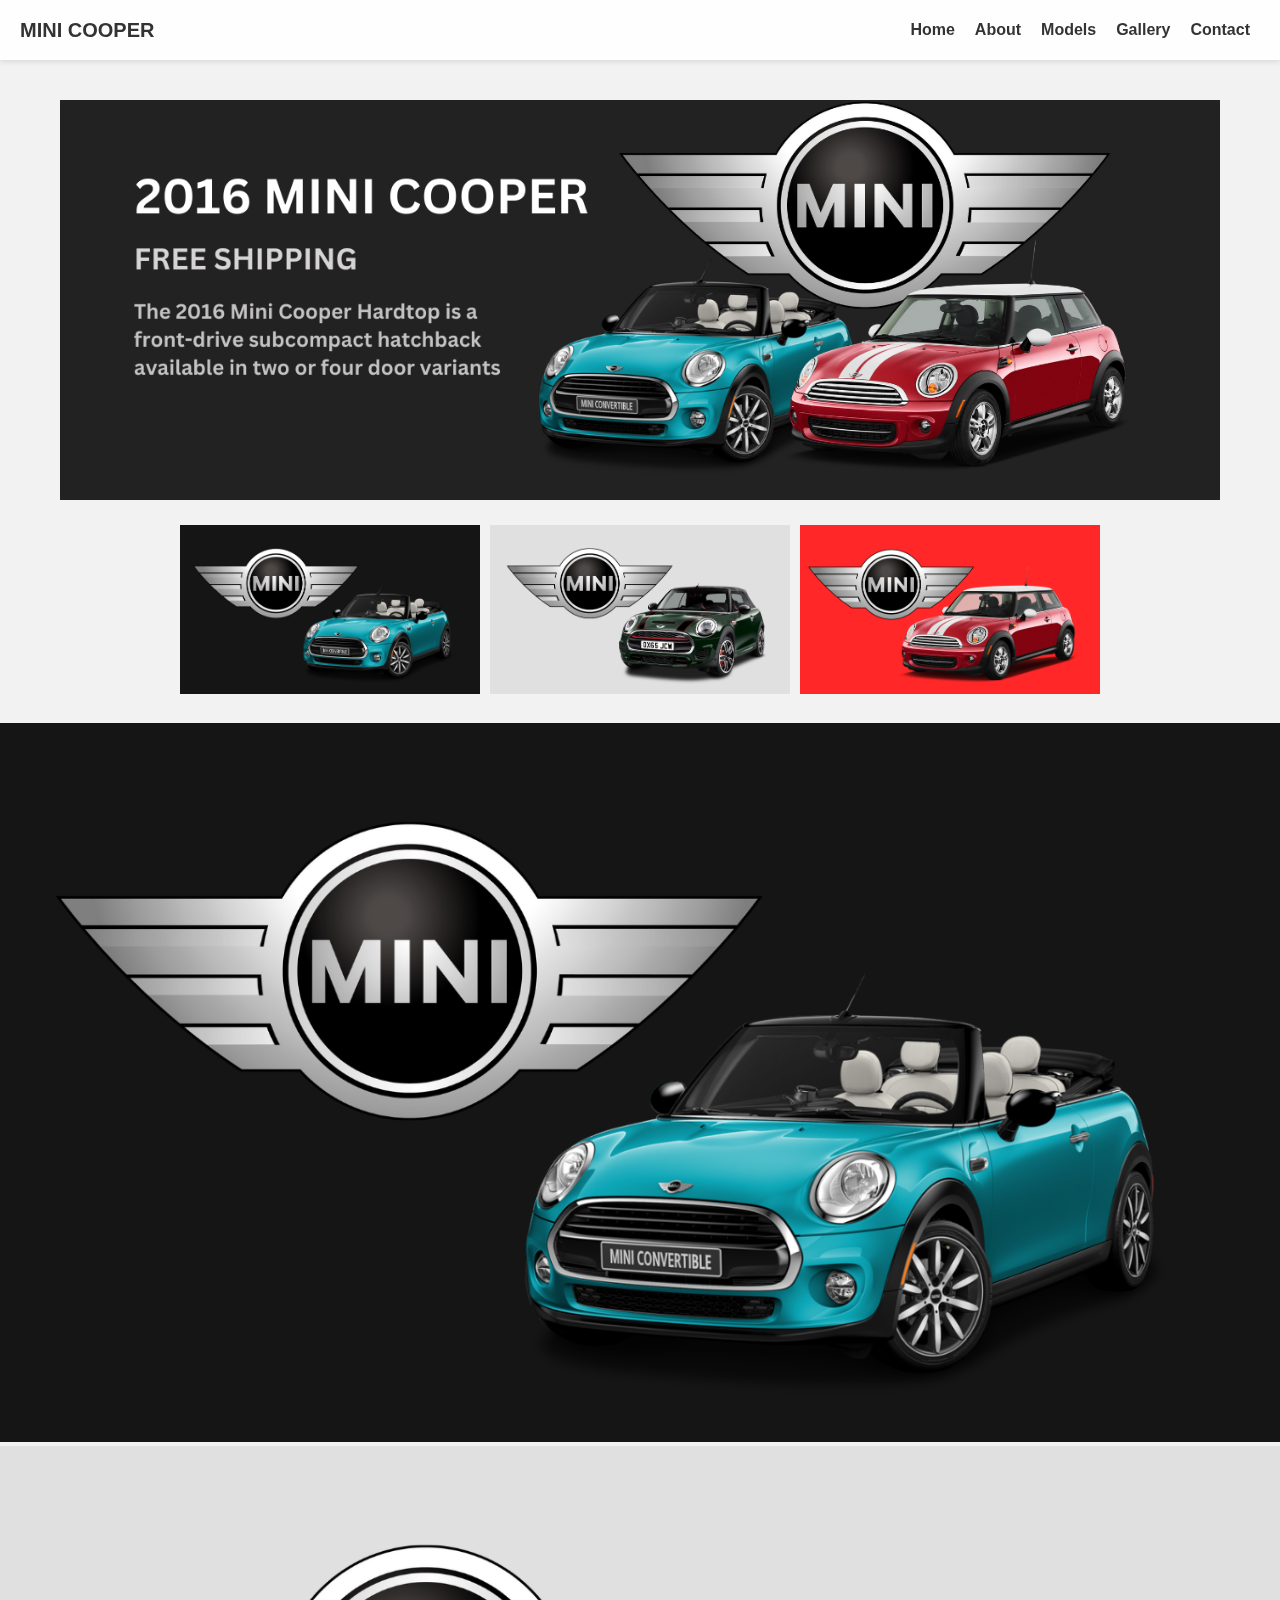
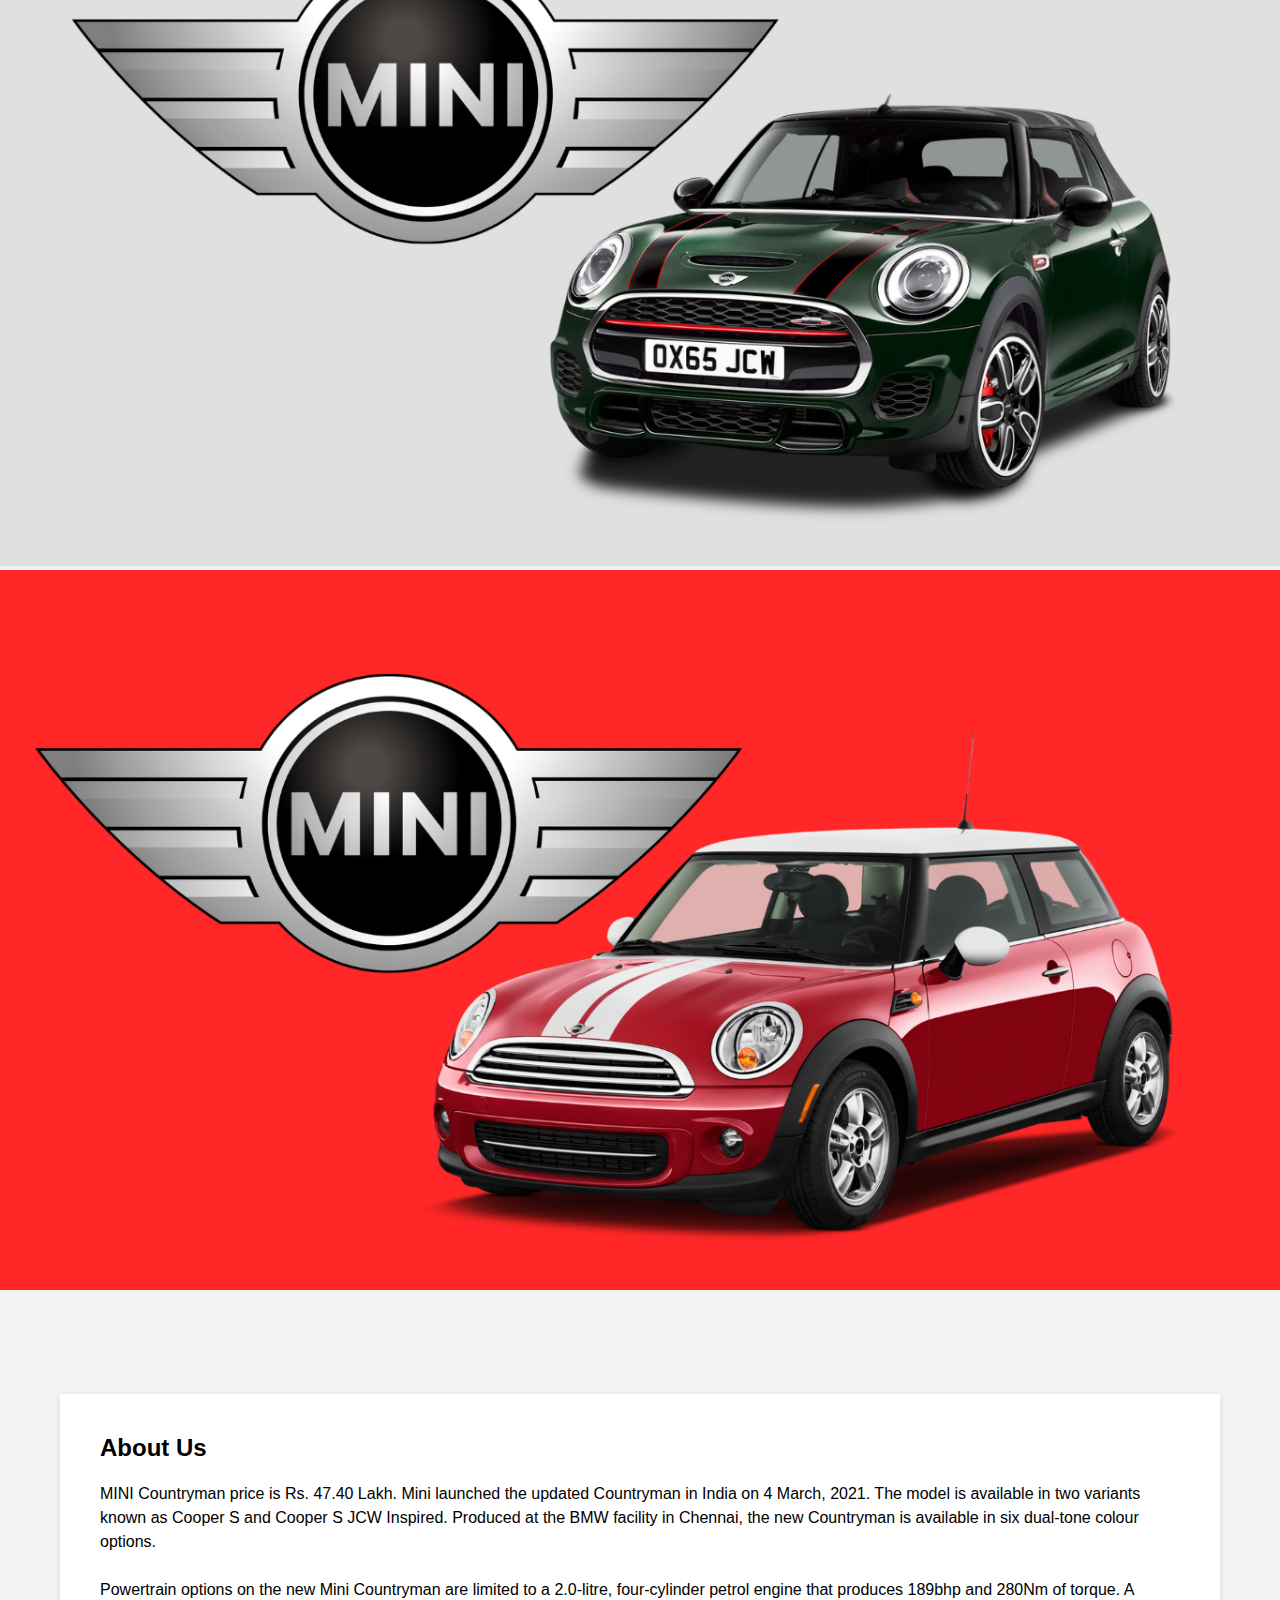
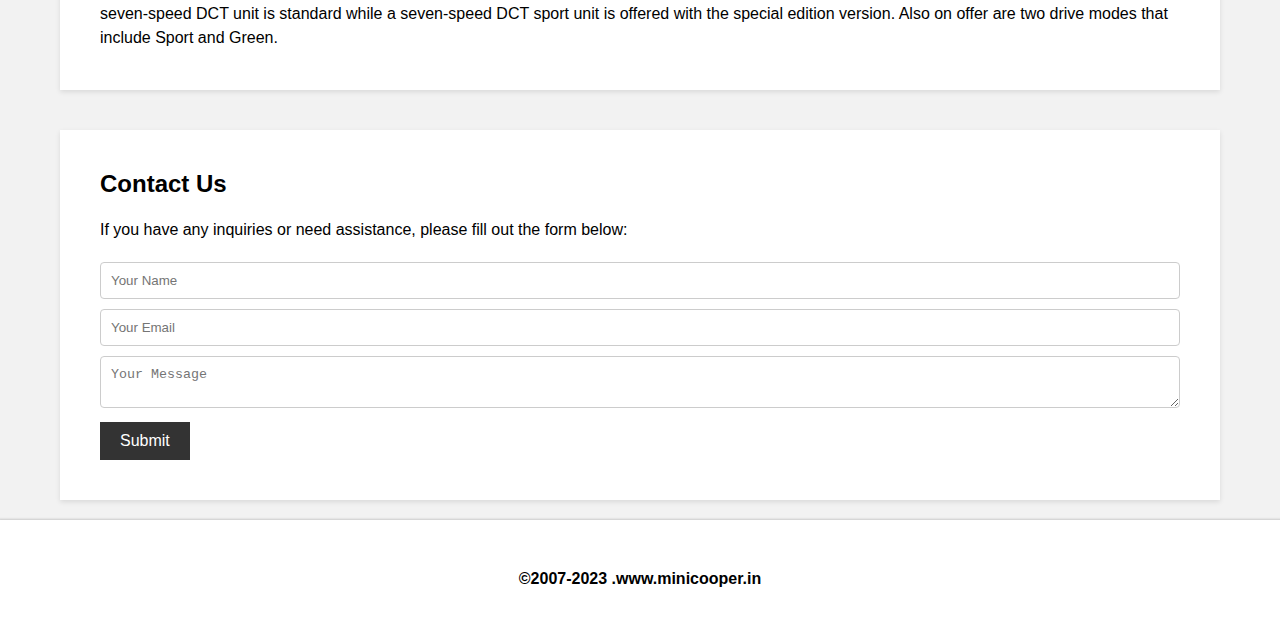
<file: index.html>
<!DOCTYPE html>
<html>
<head>
  <title>Car Company Landing Page</title>
  <link  rel="stylesheet" href="style.css" type="text/css">
</head>
<body>
  <div class="container">
    <div class="navbar">
      <div class="logo">MINI COOPER</div>
      <ul>
        <li><a href="#" class="hover-underline-animation">Home</a></li>
        <li><a href="#about" class="hover-underline-animation">About</a></li>
        <li><a href="#models" class="hover-underline-animation">Models</a></li>
        <li><a href="#gallery" class="hover-underline-animation">Gallery</a></li>
        <li><a href="#contact" class="hover-underline-animation">Contact</a></li>
      </ul>
    </div>
    
    <div class="car-banner"></div>
    
    <div class="gallery" id="gallery">
      <a href="#img1"><img src="img3.png" alt="Car 1"></a>
      <a href="#img2"><img src="img2.png" alt="Car 2"></a>
      <a href="#img3"><img src="img1.png" alt="Car 3"></a>
      <!-- Add more car images as needed -->
    </div>
</div>

<div class="row sec2" id="models" >
    <div class="grid col-12">
      <a href="product1.html"><img src="img3.png" class="gallary" id="img1"></a>
    </div>
    <div class="grid col-4">
      <a href="product2.html"><img src="img2.png" class="gallary" id="img2"></a>
    </div>
    <div class="grid col-4">
      <a href="product3.html"><img src="img1.png" class="gallary" id="img3"></a>
    </div>
    </div>
    
    <script>
    // Add interactivity using JavaScript
    const galleryimages = document.querySelectorAll(".gallery img");
    
    galleryImages.forEach(image => {
      image.addEventListener("click", () => {
        // Perform an action when an image is clicked
        scrollToElement(image.getAttribute("href"));
      });
    });
    
    function scrollToElement(selector) {
      const element = document.querySelector(selector);
      if (element) {
        element.scrollIntoView({ behavior: "smooth" });
      }
    }
    </script>
<div class="container">
    <div class="about-section" id="about">
      <h2>About Us</h2>
      <p>MINI Countryman price is Rs. 47.40 Lakh.

        Mini launched the updated Countryman in India on 4 March, 2021. The model is available in two variants known as Cooper S and Cooper S JCW Inspired. Produced at the BMW facility in Chennai, the new Countryman is available in six dual-tone colour options.<br><br>
        Powertrain options on the new Mini Countryman are limited to a 2.0-litre, four-cylinder petrol engine that produces 189bhp and 280Nm of torque. A seven-speed DCT unit is standard while a seven-speed DCT sport unit is offered with the special edition version. Also on offer are two drive modes that include Sport and Green.

      </p>
    </div>
    
    <div class="contact-section" id="contact">
      <h2>Contact Us</h2>
      <p>If you have any inquiries or need assistance, please fill out the form below:</p>
      <form class="contact-form">
        <input type="text" placeholder="Your Name" required>
        <input type="email" placeholder="Your Email" required>
        <textarea placeholder="Your Message" required></textarea>
        <button type="submit">Submit</button>
      </form>
    </div>
  </div>
  <div class="footer">
    <h4>&#169;2007-2023 .www.minicooper.in</h4>
  </div>
  
  <script>
    // Add interactivity using JavaScript
    const galleryImages = document.querySelectorAll(".gallery img");
    
    galleryImages.forEach(image => {
      image.addEventListener("click", () => {
        // Perform an action when an image is clicked
        console.log("Image clicked:", image.alt);
      });
    });
  </script>

</body>
</html>
</file>
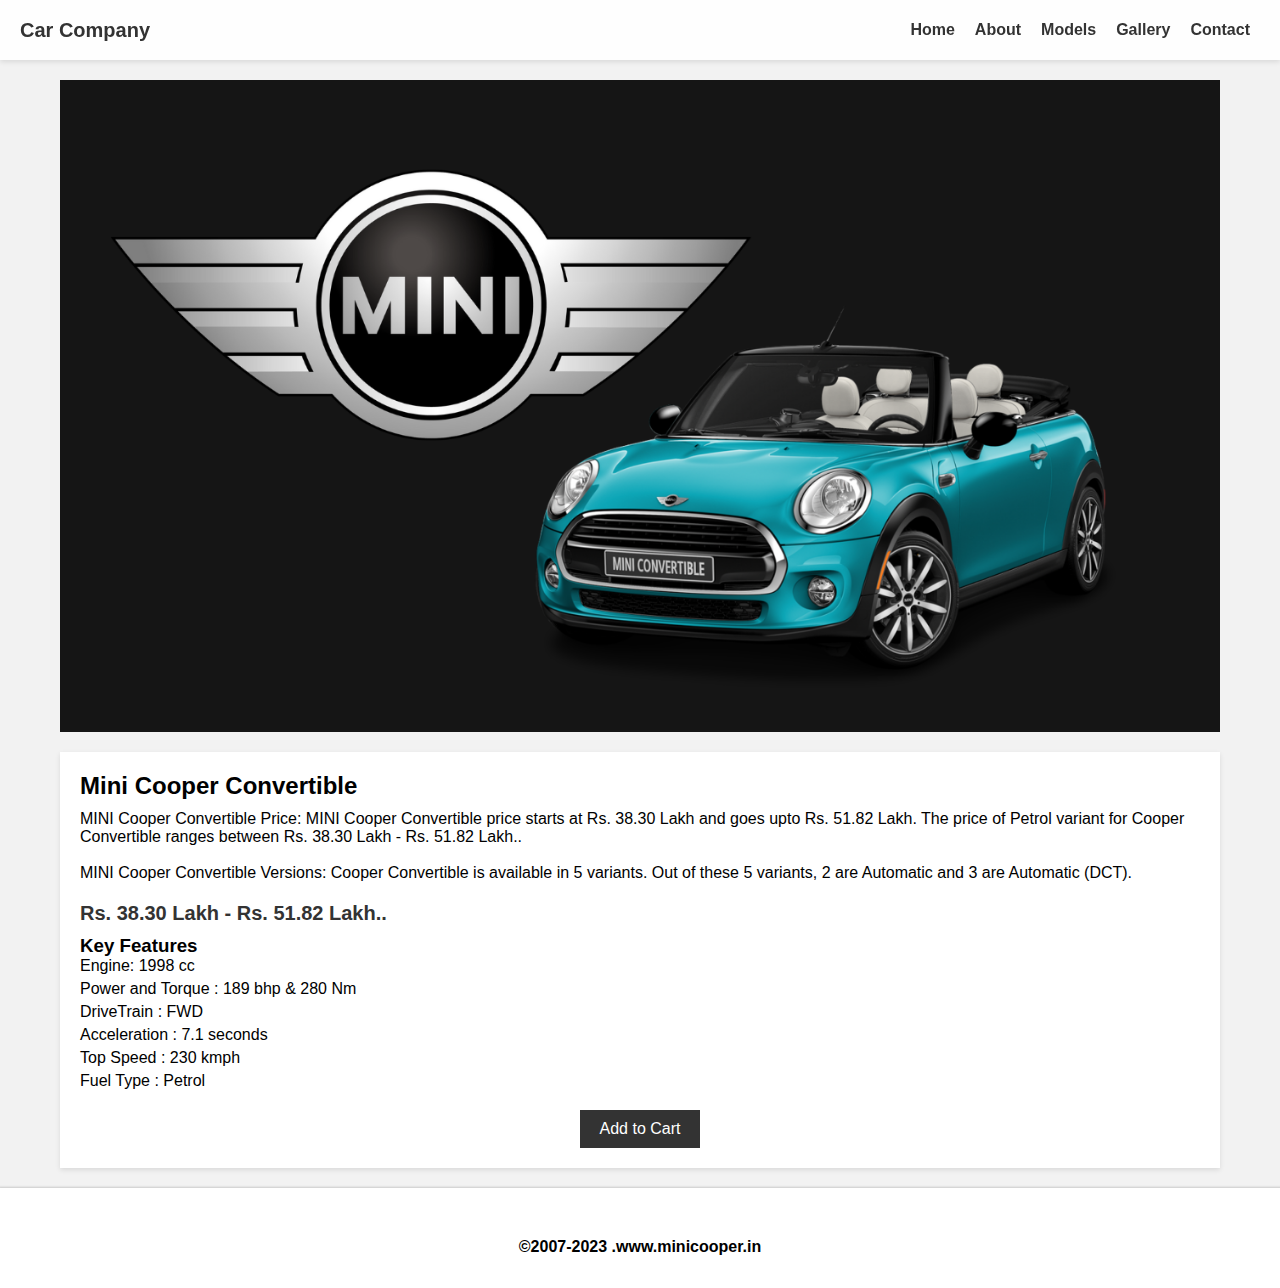
<file: product1.html>
<!DOCTYPE html>
<html>
<head>
  <title>Car Product Page</title>
  <style>
    /* Reset default margin and padding */
    * {
      margin: 0;
      padding: 0;
      box-sizing: border-box;
    }
    
    /* Set body background color */
    body {
      background-color: #F2F2F2;
      font-family: Arial, sans-serif;
    }
    
    /* Center the content horizontally */
    .container {
      max-width: 1200px;
      margin: 0 auto;
      padding: 20px;
    }
    
    /* Navbar styles */
    .navbar {
      width: 100%;
      height: 60px;
      position: sticky;
      top: 0;
      background-color: rgba(255, 255, 255, 0.881);
      backdrop-filter: blur(10px);
      z-index: 100;
      display: flex;
      align-items: center;
      justify-content: space-between;
      padding: 0 20px;
      box-shadow: 0 2px 5px rgba(0, 0, 0, 0.1);
    }
    
    .navbar ul {
      list-style-type: none;
      display: flex;
      align-items: center;
      height: 100%;
    }
    
    .navbar li {
      margin: 0 10px;
    }
    
    .navbar a {
      text-decoration: none;
      color: #333333;
      font-weight: bold;
      font-size: 16px;
    }
    
    .navbar a:hover {
      color: #000000;
    }
    
    .logo {
      font-size: 20px;
      font-weight: bold;
      color: #333333;
    }
    
    /* Product image styles */
    .product-image {
      display: flex;
      justify-content: center;
      margin-bottom: 20px;
    }
    
    .product-image img {
      max-width: 100%;
      height: auto;
    }
    
    /* Product details styles */
    .product-details {
      background-color: #FFFFFF;
      padding: 20px;
      box-shadow: 0 2px 5px rgba(0, 0, 0, 0.1);
    }
    
    .product-title {
      font-size: 24px;
      font-weight: bold;
      margin-bottom: 10px;
    }
    
    .product-description {
      font-size: 16px;
      margin-bottom: 20px;
    }
    
    .product-price {
      font-size: 20px;
      font-weight: bold;
      color: #333333;
      margin-bottom: 10px;
    }
    
    .product-features {
      margin-bottom: 20px;
    }
    
    .product-features ul {
      list-style-type: none;
    }
    
    .product-features li {
      margin-bottom: 5px;
    }
    
    .product-cta {
      display: flex;
      justify-content: center;
    }
    
    .product-cta button {
      background-color: #333333;
      color: #FFFFFF;
      border: none;
      padding: 10px 20px;
      font-size: 16px;
      cursor: pointer;
    }
    .footer{
  width: 100%;
  height: 100px;
  text-align: center;
  background: rgb(255, 255, 255);
  box-shadow: 2px 2px 2px 3px rgba(0, 0, 0, 0.17);
}

.footer h4{
  position: relative;
  top: 50%;
}
  </style>
</head>
<body>
    <div class="navbar">
        <div class="logo">Car Company</div>
        <ul>
          <li><a href="index.html">Home</a></li>
          <li><a href="index.html">About</a></li>
          <li><a href="index.html">Models</a></li>
          <li><a href="index.html">Gallery</a></li>
          <li><a href="index.html">Contact</a></li>
        </ul>
      </div>
  <div class="container">

    
    <div class="product-image">
      <img src="img3.png" alt="Car Image">
    </div>
    
    <div class="product-details">
      <h1 class="product-title">Mini Cooper Convertible</h1>
      <p class="product-description">MINI Cooper Convertible Price: MINI Cooper Convertible price starts at Rs. 38.30 Lakh and goes upto Rs. 51.82 Lakh. The price of Petrol variant for Cooper Convertible ranges between Rs. 38.30 Lakh - Rs. 51.82 Lakh..
        <br><br>
        MINI Cooper Convertible Versions: Cooper Convertible is available in 5 variants. Out of these 5 variants, 2 are Automatic and 3 are Automatic (DCT).
      </p>
      <p class="product-price">Rs. 38.30 Lakh - Rs. 51.82 Lakh..</p>
      
      <div class="product-features">
        <h3>Key Features</h3>
        <ul>
          <li>Engine:
            1998 cc</li>
          <li>Power and Torque : 
            189 bhp & 280 Nm</li>
          <li>DriveTrain :
            FWD</li>
          <li>Acceleration :
            7.1 seconds</li>
          <li>Top Speed :
            230 kmph</li>
          <li>Fuel Type :
            Petrol</li>
        </ul>
      </div>
      
      <div class="product-cta">
        <button type="button" onclick="javascript:a1()">Add to Cart</button>
      </div>
    </div>
  </div>
  <div class="footer">
    <h4>&#169;2007-2023 .www.minicooper.in</h4>
  </div>
  <script>
    function a1(){
      alert("Added to cart")
    }
  </script>
</body>
</html>
</file>
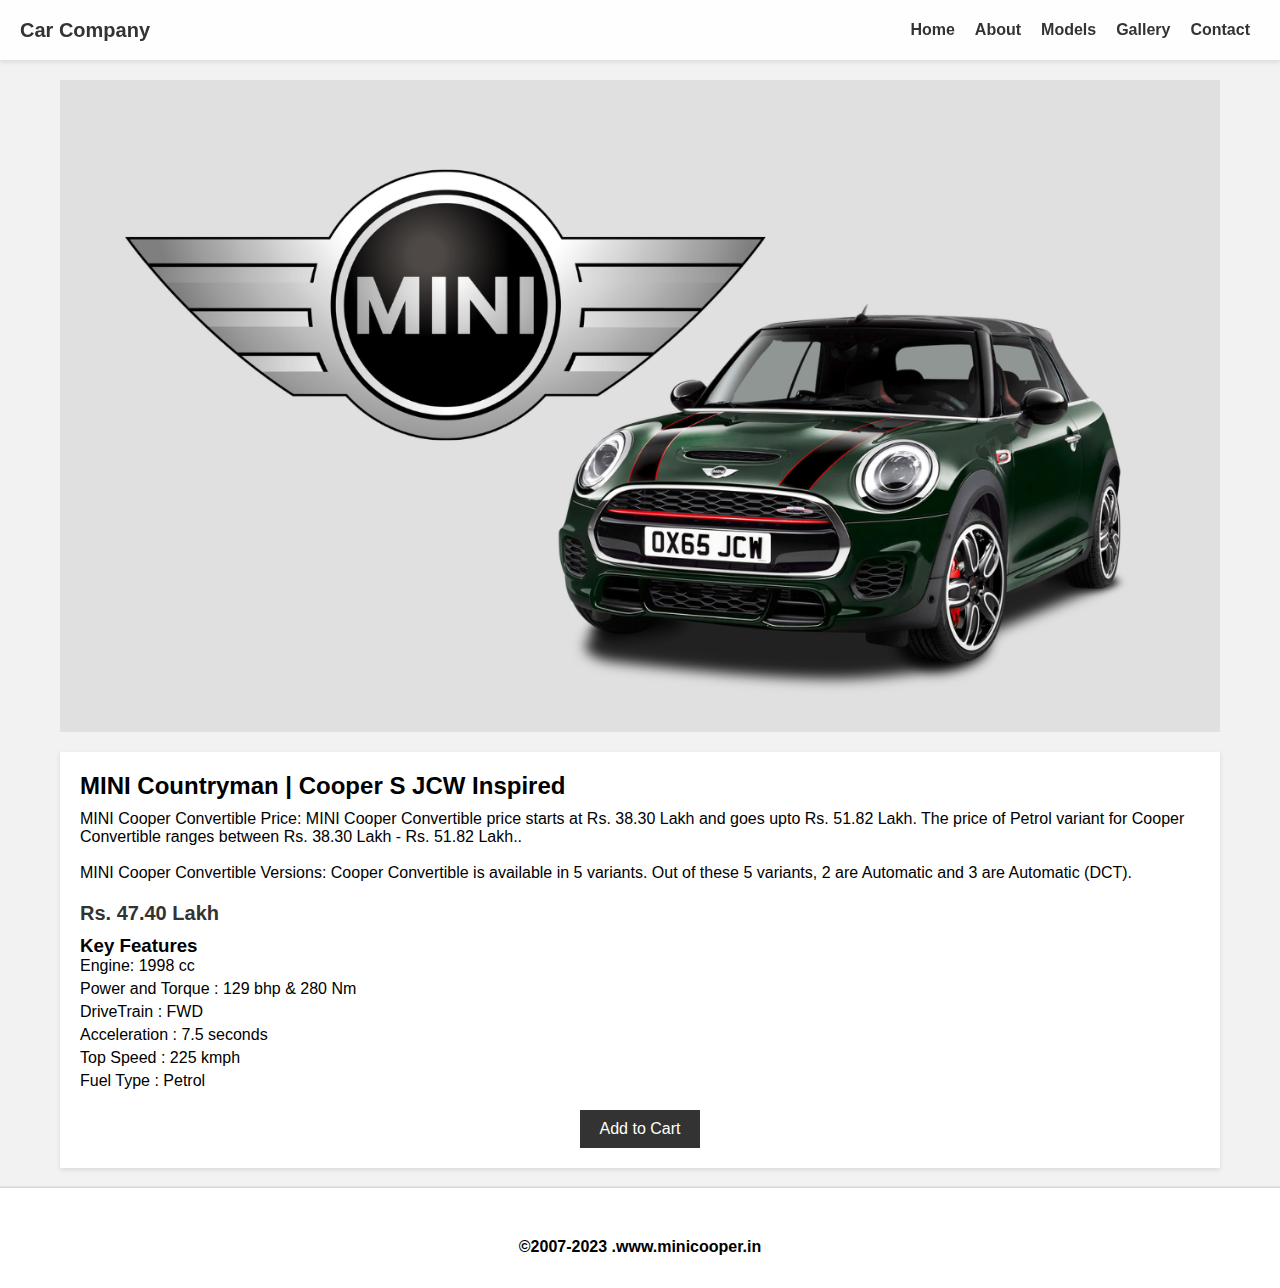
<file: product2.html>
<!DOCTYPE html>
<html>
<head>
  <title>Car Product Page</title>
  <style>
    /* Reset default margin and padding */
    * {
      margin: 0;
      padding: 0;
      box-sizing: border-box;
    }
    
    /* Set body background color */
    body {
      background-color: #F2F2F2;
      font-family: Arial, sans-serif;
    }
    
    /* Center the content horizontally */
    .container {
      max-width: 1200px;
      margin: 0 auto;
      padding: 20px;
    }
    
    /* Navbar styles */
    .navbar {
      width: 100%;
      height: 60px;
      position: sticky;
      top: 0;
      background-color: rgba(255, 255, 255, 0.881);
      backdrop-filter: blur(10px);
      z-index: 100;
      display: flex;
      align-items: center;
      justify-content: space-between;
      padding: 0 20px;
      box-shadow: 0 2px 5px rgba(0, 0, 0, 0.1);
    }
    
    .navbar ul {
      list-style-type: none;
      display: flex;
      align-items: center;
      height: 100%;
    }
    
    .navbar li {
      margin: 0 10px;
    }
    
    .navbar a {
      text-decoration: none;
      color: #333333;
      font-weight: bold;
      font-size: 16px;
    }
    
    .navbar a:hover {
      color: #000000;
    }
    
    .logo {
      font-size: 20px;
      font-weight: bold;
      color: #333333;
    }
    
    /* Product image styles */
    .product-image {
      display: flex;
      justify-content: center;
      margin-bottom: 20px;
    }
    
    .product-image img {
      max-width: 100%;
      height: auto;
    }
    
    /* Product details styles */
    .product-details {
      background-color: #FFFFFF;
      padding: 20px;
      box-shadow: 0 2px 5px rgba(0, 0, 0, 0.1);
    }
    
    .product-title {
      font-size: 24px;
      font-weight: bold;
      margin-bottom: 10px;
    }
    
    .product-description {
      font-size: 16px;
      margin-bottom: 20px;
    }
    
    .product-price {
      font-size: 20px;
      font-weight: bold;
      color: #333333;
      margin-bottom: 10px;
    }
    
    .product-features {
      margin-bottom: 20px;
    }
    
    .product-features ul {
      list-style-type: none;
    }
    
    .product-features li {
      margin-bottom: 5px;
    }
    
    .product-cta {
      display: flex;
      justify-content: center;
    }
    
    .product-cta button {
      background-color: #333333;
      color: #FFFFFF;
      border: none;
      padding: 10px 20px;
      font-size: 16px;
      cursor: pointer;
    }
    .footer{
  width: 100%;
  height: 100px;
  text-align: center;
  background: rgb(255, 255, 255);
  box-shadow: 2px 2px 2px 3px rgba(0, 0, 0, 0.17);
}

.footer h4{
  position: relative;
  top: 50%;
}
  </style>
</head>
<body>
    <div class="navbar">
        <div class="logo">Car Company</div>
        <ul>
          <li><a href="index.html">Home</a></li>
          <li><a href="index.html">About</a></li>
          <li><a href="index.html">Models</a></li>
          <li><a href="index.html">Gallery</a></li>
          <li><a href="index.html">Contact</a></li>
        </ul>
      </div>
  <div class="container">

    
    <div class="product-image">
      <img src="img2.png" alt="Car Image">
    </div>
    
    <div class="product-details">
      <h1 class="product-title"> MINI Countryman | Cooper S JCW Inspired</h1>
      <p class="product-description">MINI Cooper Convertible Price: MINI Cooper Convertible price starts at Rs. 38.30 Lakh and goes upto Rs. 51.82 Lakh. The price of Petrol variant for Cooper Convertible ranges between Rs. 38.30 Lakh - Rs. 51.82 Lakh..
        <br><br>
        MINI Cooper Convertible Versions: Cooper Convertible is available in 5 variants. Out of these 5 variants, 2 are Automatic and 3 are Automatic (DCT).
      </p>
      <p class="product-price">Rs. 47.40 Lakh</p>
      
      <div class="product-features">
        <h3>Key Features</h3>
        <ul>
          <li>Engine:
            1998 cc</li>
          <li>Power and Torque : 
            129 bhp & 280 Nm</li>
          <li>DriveTrain :
            FWD</li>
          <li>Acceleration :
            7.5 seconds</li>
          <li>Top Speed :
            225 kmph</li>
          <li>Fuel Type :
            Petrol</li>
        </ul>
      </div>
      
      <div class="product-cta">
        <button type="button" onclick="javascript:a1()">Add to Cart</button>
      </div>
    </div>
  </div>
  <div class="footer">
    <h4>&#169;2007-2023 .www.minicooper.in</h4>
  </div>
  <script>
    function a1(){
      alert("Added to cart")
    }
  </script>
</body>
</html>
</file>
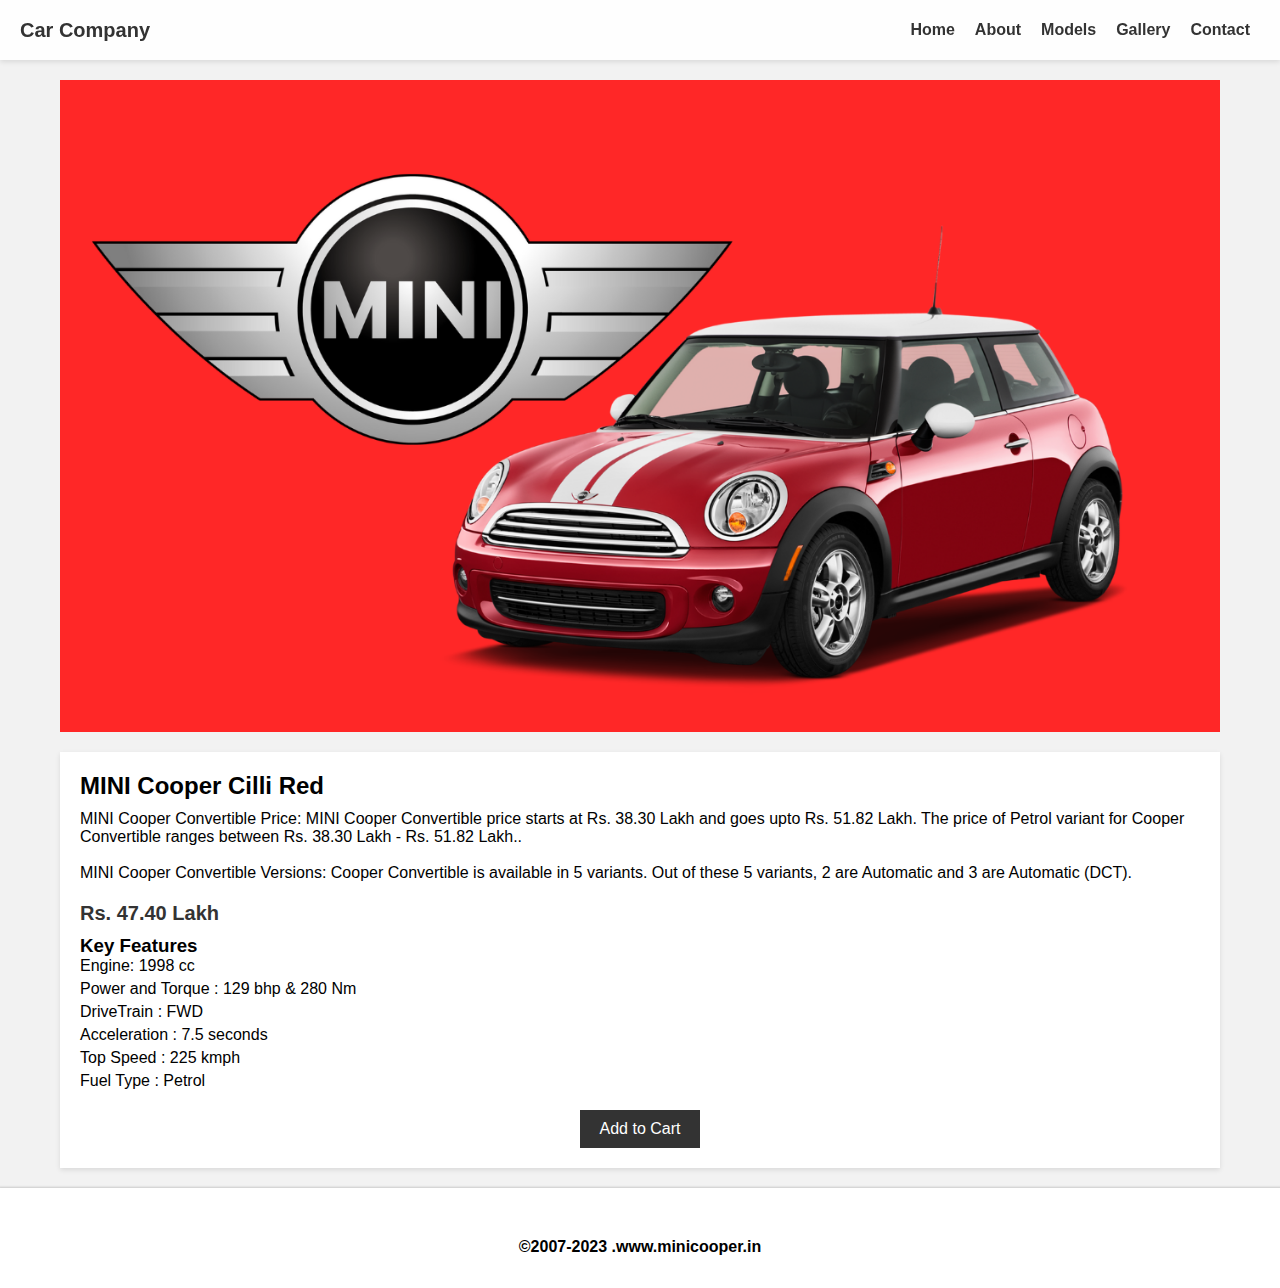
<file: product3.html>
<!DOCTYPE html>
<html>
<head>
  <title>Car Product Page</title>
  <style>
    /* Reset default margin and padding */
    * {
      margin: 0;
      padding: 0;
      box-sizing: border-box;
    }
    
    /* Set body background color */
    body {
      background-color: #F2F2F2;
      font-family: Arial, sans-serif;
    }
    
    /* Center the content horizontally */
    .container {
      max-width: 1200px;
      margin: 0 auto;
      padding: 20px;
    }
    
    /* Navbar styles */
    .navbar {
      width: 100%;
      height: 60px;
      position: sticky;
      top: 0;
      background-color: rgba(255, 255, 255, 0.881);
      backdrop-filter: blur(10px);
      z-index: 100;
      display: flex;
      align-items: center;
      justify-content: space-between;
      padding: 0 20px;
      box-shadow: 0 2px 5px rgba(0, 0, 0, 0.1);
    }
    
    .navbar ul {
      list-style-type: none;
      display: flex;
      align-items: center;
      height: 100%;
    }
    
    .navbar li {
      margin: 0 10px;
    }
    
    .navbar a {
      text-decoration: none;
      color: #333333;
      font-weight: bold;
      font-size: 16px;
    }
    
    .navbar a:hover {
      color: #000000;
    }
    
    .logo {
      font-size: 20px;
      font-weight: bold;
      color: #333333;
    }
    
    /* Product image styles */
    .product-image {
      display: flex;
      justify-content: center;
      margin-bottom: 20px;
    }
    
    .product-image img {
      max-width: 100%;
      height: auto;
    }
    
    /* Product details styles */
    .product-details {
      background-color: #FFFFFF;
      padding: 20px;
      box-shadow: 0 2px 5px rgba(0, 0, 0, 0.1);
    }
    
    .product-title {
      font-size: 24px;
      font-weight: bold;
      margin-bottom: 10px;
    }
    
    .product-description {
      font-size: 16px;
      margin-bottom: 20px;
    }
    
    .product-price {
      font-size: 20px;
      font-weight: bold;
      color: #333333;
      margin-bottom: 10px;
    }
    
    .product-features {
      margin-bottom: 20px;
    }
    
    .product-features ul {
      list-style-type: none;
    }
    
    .product-features li {
      margin-bottom: 5px;
    }
    
    .product-cta {
      display: flex;
      justify-content: center;
    }
    
    .product-cta button {
      background-color: #333333;
      color: #FFFFFF;
      border: none;
      padding: 10px 20px;
      font-size: 16px;
      cursor: pointer;
    }
    .footer{
  width: 100%;
  height: 100px;
  text-align: center;
  background: rgb(255, 255, 255);
  box-shadow: 2px 2px 2px 3px rgba(0, 0, 0, 0.17);
}

.footer h4{
  position: relative;
  top: 50%;
}
  </style>
</head>
<body>
    <div class="navbar">
        <div class="logo">Car Company</div>
        <ul>
          <li><a href="index.html">Home</a></li>
          <li><a href="index.html">About</a></li>
          <li><a href="index.html">Models</a></li>
          <li><a href="index.html">Gallery</a></li>
          <li><a href="index.html">Contact</a></li>
        </ul>
      </div>
  <div class="container">

    
    <div class="product-image">
      <img src="img1.png" alt="Car Image">
    </div>
    
    <div class="product-details">
      <h1 class="product-title"> MINI Cooper Cilli Red</h1>
      <p class="product-description">MINI Cooper Convertible Price: MINI Cooper Convertible price starts at Rs. 38.30 Lakh and goes upto Rs. 51.82 Lakh. The price of Petrol variant for Cooper Convertible ranges between Rs. 38.30 Lakh - Rs. 51.82 Lakh..
        <br><br>
        MINI Cooper Convertible Versions: Cooper Convertible is available in 5 variants. Out of these 5 variants, 2 are Automatic and 3 are Automatic (DCT).
      </p>
      <p class="product-price">Rs. 47.40 Lakh</p>
      
      <div class="product-features">
        <h3>Key Features</h3>
        <ul>
          <li>Engine:
            1998 cc</li>
          <li>Power and Torque : 
            129 bhp & 280 Nm</li>
          <li>DriveTrain :
            FWD</li>
          <li>Acceleration :
            7.5 seconds</li>
          <li>Top Speed :
            225 kmph</li>
          <li>Fuel Type :
            Petrol</li>
        </ul>
      </div>
      
      <div class="product-cta">
        <button type="button" onclick="javascript:a1()">Add to Cart</button>
      </div>
    </div>
  </div>
  <div class="footer">
    <h4>&#169;2007-2023 .www.minicooper.in</h4>
  </div>  
  <script>
    function a1(){
      alert("Added to cart")
    }
  </script>
</body>
</html>
</file>
<file: style.css>
/* Reset default margin and padding */
* {
  margin: 0;
  padding: 0;
  box-sizing: border-box;
}

/* Set body background color */
body {
  background-color: #F2F2F2;
  font-family: Arial, sans-serif;
}

/* Center the content horizontally */
.container {
  max-width: 1200px;
  margin: 0 auto;
  padding: 20px;
}

/* Navbar styles */
.navbar {
  width: 100%;
  height: 60px;
  position: fixed;
  top: 0;
  left: 0;
  background-color: rgba(255, 255, 255, 0.9);
  z-index: 100;
  display: flex;
  align-items: center;
  justify-content: space-between;
  padding: 0 20px;
  box-shadow: 0 2px 5px rgba(0, 0, 0, 0.1);
}

.navbar ul {
  list-style-type: none;
  display: flex;
  align-items: center;
  height: 100%;
}

.navbar li {
  margin: 0 10px;
}

.navbar a {
  text-decoration: none;
  color: #333333;
  font-weight: bold;
  font-size: 16px;
}

.navbar a:hover {
  color: #000000;
}

.logo {
  font-size: 20px;
  font-weight: bold;
  color: #333333;
}

/* Car banner styles */
.car-banner {
  width: 100%;
  height: 400px;
  background-image: url("main.png");
  background-position: center;
  background-size: cover;
  display: flex;
  align-items: center;
  justify-content: center;
  color: #FFFFFF;
  font-size: 32px;
  font-weight: bold;
  text-shadow: 2px 2px 4px rgba(0, 0, 0, 0.5);
  margin-top: 80px;
  transition: transform 0.3s ease-in-out;
}

.car-banner:hover {
  transform: scale(1.05);
}

/* Gallery styles */
.gallery {
  display: flex;
  flex-wrap: wrap;
  justify-content: center;
  margin-top: 20px;
}

.gallery img {
  width: 100%;
  max-width: 300px;
  height: auto;
  object-fit: cover;
  margin: 5px;
  cursor: pointer;
  transition: transform 0.3s ease-in-out;
}

.gallery img:hover {
  transform: scale(1.1);
}

.gallary{
    width: 100%;
    height: auto;
    transition: transform 0.3s ease-in-out;
}
.gallary:hover {
  transform: scale(1.015);
}
/* About section styles */
.about-section {
  margin-top: 80px;
  padding: 40px;
  background-color: #FFFFFF;
  box-shadow: 0 2px 5px rgba(0, 0, 0, 0.1);
}

.about-section h2 {
  font-size: 24px;
  margin-bottom: 20px;
}

.about-section p {
  font-size: 16px;
  line-height: 1.5;
}

/* Contact section styles */
.contact-section {
  margin-top: 40px;
  padding: 40px;
  background-color: #FFFFFF;
  box-shadow: 0 2px 5px rgba(0, 0, 0, 0.1);
}

.contact-section h2 {
  font-size: 24px;
  margin-bottom: 20px;
}

.contact-section p {
  font-size: 16px;
  line-height: 1.5;
}

.contact-form {
  margin-top: 20px;
}

.contact-form input,
.contact-form textarea {
  width: 100%;
  padding: 10px;
  margin-bottom: 10px;
  border: 1px solid #CCCCCC;
  border-radius: 4px;
}

.contact-form button {
  background-color: #333333;
  color: #FFFFFF;
  border: none;
  padding: 10px 20px;
  font-size: 16px;
  cursor: pointer;
}


/* Responsive layout */
@media screen and (max-width: 768px) {
  .navbar {
    height: 50px;
    padding: 0 10px;
  }
  
  .navbar li {
    margin: 0 5px;
  }
  
  .logo {
    font-size: 18px;
  }
  
  .car-banner {
    font-size: 24px;
    margin-top: 60px;
    height: 10px;
  }
  
  .gallery img {
    width: calc(50% - 20px);
    max-width: 100%;
  }
  
  .about-section,
  .contact-section {
    margin-top: 60px;
    padding: 20px;
  }
  
  .about-section h2,
  .contact-section h2 {
    font-size: 20px;
  }
  
  .about-section p,
  .contact-section p {
    font-size: 14px;
  }
}

.footer{
  width: 100%;
  height: 100px;
  text-align: center;
  background: rgb(255, 255, 255);
  box-shadow: 2px 2px 2px 3px rgba(0, 0, 0, 0.17);
}

.footer h4{
  position: relative;
  top: 50%;
}
.hover-underline-animation {
  display: inline-block;
  position: relative;
  color: #0087ca;
}

.hover-underline-animation::after {
  content: '';
  position: absolute;
  width: 100%;
  transform: scaleX(0);
  height: 2px;
  bottom: 0;
  left: 0;
  background-color: #0087ca;
  transform-origin: bottom right;
  transition: transform 0.25s ease-out;
}

.hover-underline-animation:hover::after {
  transform: scaleX(1);
  transform-origin: bottom left;
}
</file>
